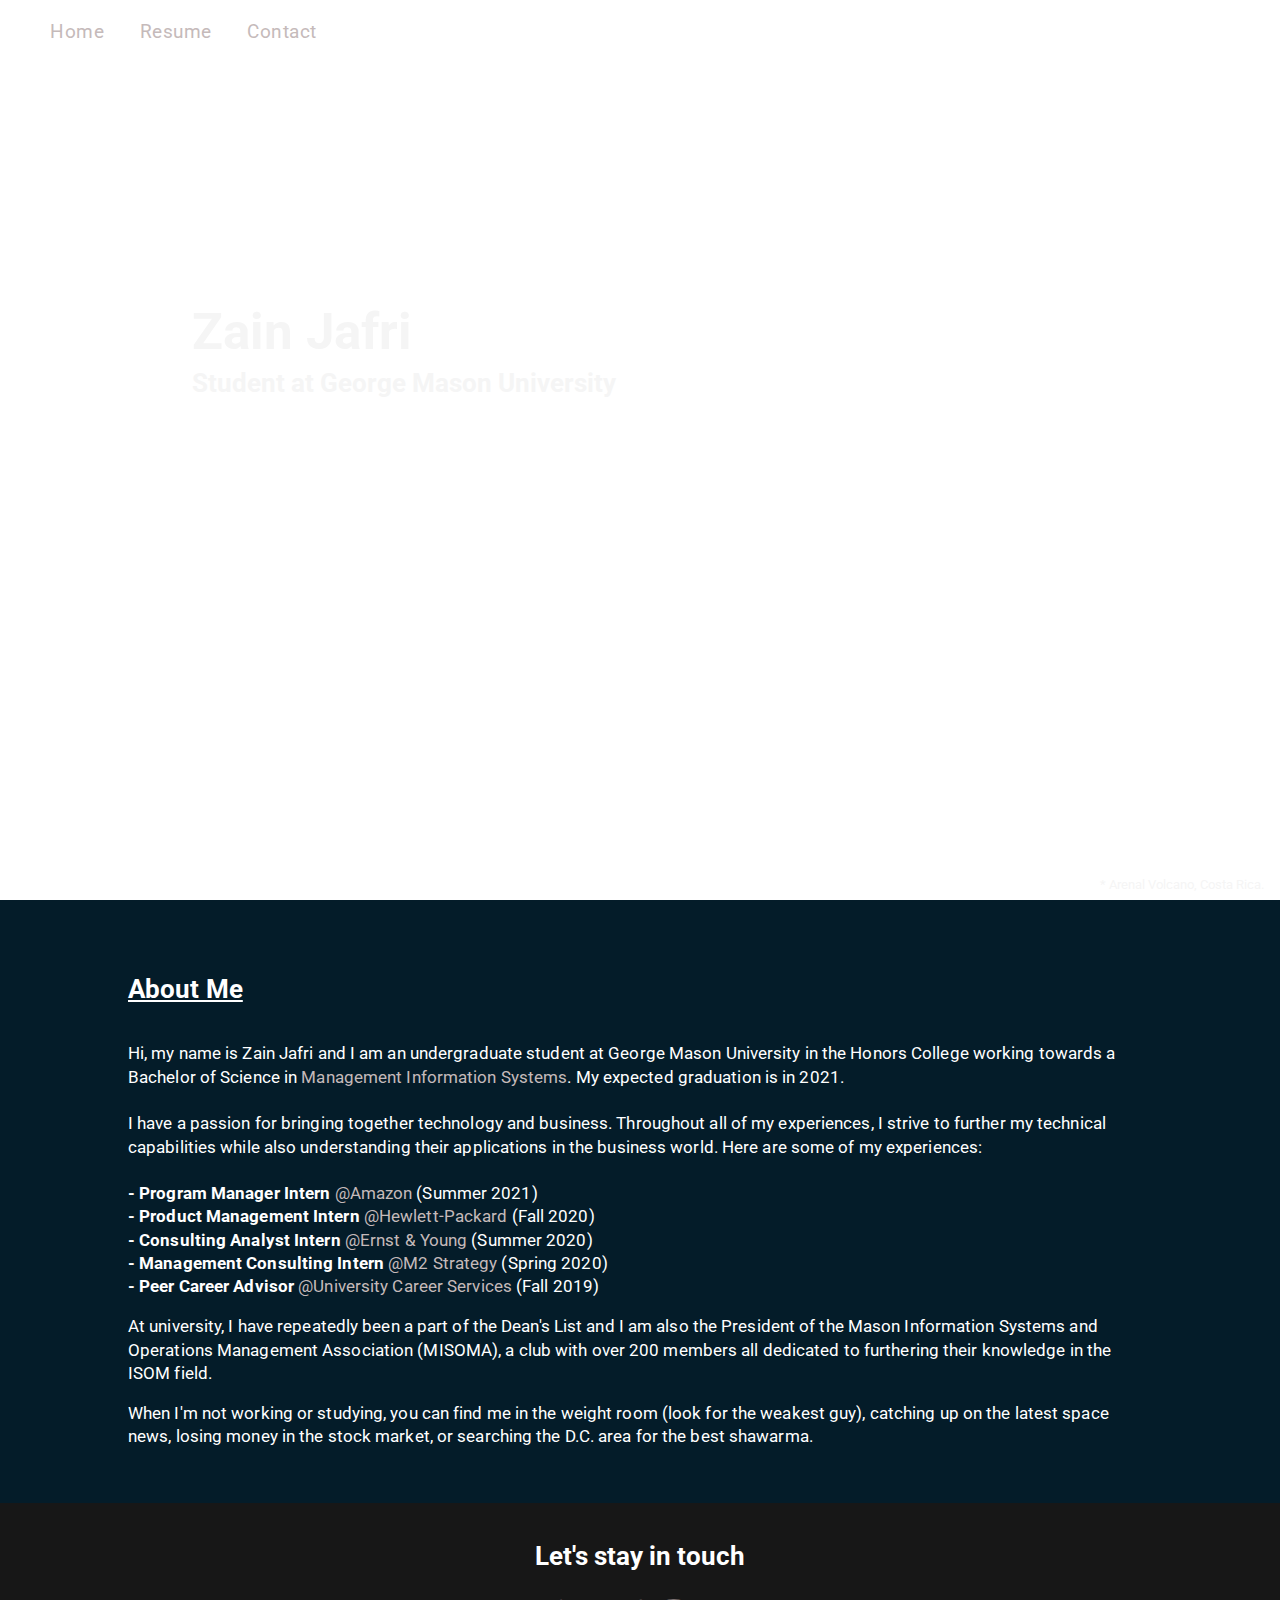
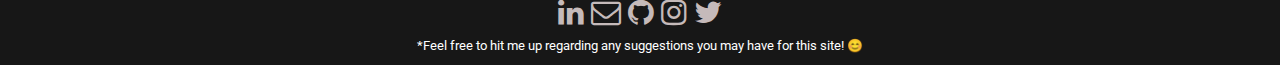
<file: index.html>
<!DOCTYPE html>
<html lang="en">
    <head>
        <meta charset="utf-8">
        <title>Zain Jafri - Personal Website</title>
        <meta name="viewport" content="width=device-width, initial-scale=1.0">
        <link rel="stylesheet" href="https://stackpath.bootstrapcdn.com/bootstrap/4.2.1/css/bootstrap.min.css" integrity="sha384-GJzZqFGwb1QTTN6wy59ffF1BuGJpLSa9DkKMp0DgiMDm4iYMj70gZWKYbI706tWS" crossorigin="anonymous">
        <link rel="stylesheet" href="style.css">

        <!-- Fonts and Icons-->
        <link href="https://fonts.googleapis.com/css2?family=Roboto&display=swap" rel="stylesheet">
        <link href="https://fonts.googleapis.com/css2?family=Nunito&display=swap" rel="stylesheet">
        <link rel="stylesheet" href="https://cdnjs.cloudflare.com/ajax/libs/font-awesome/4.7.0/css/font-awesome.min.css">
        <link rel="stylesheet" href="https://fonts.googleapis.com/icon?family=Material+Icons">

        <!-- Global site tag (gtag.js) - Google Analytics -->
        <script async src="https://www.googletagmanager.com/gtag/js?id=UA-167949963-1"></script>
        <script>
        window.dataLayer = window.dataLayer || [];
        function gtag(){dataLayer.push(arguments);}
        gtag('js', new Date());

        gtag('config', 'UA-167949963-1');
        </script>
    </head>
    <body>

        <div class="openPage">

            <header>
                <nav>
                    <ul>
                        <li><a href="index.html">Home</a></li>
                        <li><a href="./resume.pdf" target="_blank">Resume</a></li>
                        <!--<li><a href="schedule.html">Schedule</a></li>-->
                        <li><a href="contact.html">Contact</a></li>
                    </ul>
                </nav>
            </header>

            <div class="intro">
                <h3>Zain Jafri</h3>
                <h4>Student at George Mason University</h4>
            </div>
    
            <div class="location">
                 * Arenal Volcano, Costa Rica.
            </div>

        </div>


        <div class="aboutme">
            <h4><u>About Me</u></h4>
            <p>Hi, my name is Zain Jafri and I am an undergraduate student at George Mason University in the Honors College working towards a Bachelor of Science in <a href="https://business.gmu.edu/academic-departments/isom/" target="_blank">Management Information Systems</a>. My expected graduation is in 2021.
                <br><br>

                I have a passion for bringing together technology and business. Throughout all of my experiences, I strive to further my technical capabilities while also understanding their applications in the business world. Here are some of my experiences:
                <br>
                <br>
                <b>- Program Manager Intern </b><a href="https://www.aboutamazon.com" target="_blank">@Amazon </a>(Summer 2021)</li><br>
                <b>- Product Management Intern </b><a href="https://www8.hp.com/us/en/home.html" target="_blank">@Hewlett-Packard </a>(Fall 2020)</li><br>
                <b>- Consulting Analyst Intern </b><a href="https://www.ey.com/en_us" target="_blank">@Ernst & Young </a>(Summer 2020)</li><br>
                <b>- Management Consulting Intern </b><a href="https://www.m2strategy.com" target="_blank">@M2 Strategy</a> (Spring 2020)</li><br>
                <b>- Peer Career Advisor </b><a href="https://careers.gmu.edu/about/peer-career-advisor-program" target="_blank">@University Career Services</a> (Fall 2019)</li><br>

                <p>At university, I have repeatedly been a part of the Dean's List and I am also the President of the Mason Information Systems and Operations Management Association (MISOMA), a club with over 200 members all dedicated to furthering their knowledge in the ISOM field.</p>
                <p>When I'm not working or studying, you can find me in the weight room (look for the weakest guy), catching up on the latest space news, losing money in the stock market, or searching the D.C. area for the best shawarma.</p>
            </p>
        </div>

        <footer>
            <h4>Let's stay in touch</h4>
            <div class='icons'>
                <a href="https://www.linkedin.com/in/zainjaf/" target="_blank"><i class="fa fa-linkedin linkedin"></i></a>
                <a href="mailto:sjafri2@gmu.edu" class="mail"> <i class="fa fa-envelope-o envelope-o"></i><i class="fa fa-envelope-open-o envelope-open-o"></i></a>
                <a href="https://github.com/zainnjafri" target="_blank"><i class=" fa fa-github github"></i></a>
                <a href="https://www.instagram.com/zainnjafri/" target="_blank"><i class="fa fa-instagram instagram"></i></a>
                <a href="https://twitter.com/zainnjafri" target="_blank"><i class="fa fa-twitter twitter"></i></a>
            </div>
            <div class="endingMessage">
                *Feel free to hit me up regarding any suggestions you may have for this site! &#128522
            </div>
        </footer>
        <script src="https://code.jquery.com/jquery-3.5.1.slim.min.js" integrity="sha256-4+XzXVhsDmqanXGHaHvgh1gMQKX40OUvDEBTu8JcmNs=" crossorigin="anonymous"></script>
        <script src="https://stackpath.bootstrapcdn.com/bootstrap/4.2.1/js/bootstrap.min.js" integrity="sha384-B0UglyR+jN6CkvvICOB2joaf5I4l3gm9GU6Hc1og6Ls7i6U/mkkaduKaBhlAXv9k" crossorigin="anonymous"></script>
    </body>
</html>
</file>
<file: style.css>
/*index.html*/

.intro{
        color: whitesmoke;
        font-size: 50px;
        font-family: 'Roboto', sans-serif;
        padding-top: 17vw;
        padding-left: 15vw;
        line-height: 0.0;
}

.openPage {
    background-image: url("https://i.imgur.com/ZflMvYr.jpg");
    background-size: cover;
    height: 100vh;
    background-repeat: no-repeat;
    background-attachment: fixed;
    background-position: bottom;
 
}

h3 {
    font-size: 4vw;
}

h4 {
    font-size: 2vw;

}

h5 {
    font-size: 1.3vw;
    font-style: italic;
}

p {
    font-size: 1.3vw;
}

.aboutme {
    font-size: 40px;
    color: white;
    padding-top: 3vw;
    padding-bottom: 3vw;
    padding-left: 10vw;
    font-family: 'Roboto', sans-serif;
    padding-right: 10vw;
    line-height: 1.4;
    background-color: rgb(4, 28, 41);
    letter-spacing: .1px;
    
}

body {
    margin: 0;
}


.location {
    font-size: 1vw;
    color: whitesmoke;
    text-align: right;
    font-family: 'Roboto', sans-serif;
    position: absolute;
    bottom: 8px;
    right: 16px;
}


/*footer*/

footer {
    background-color: rgb(23, 23, 23);
    padding-top: 1vw;
    padding-bottom: 1vw;
    font-family: 'Roboto', sans-serif;
    text-align: center;
    font-size: 30px;
    color: white;
    line-height: 1vw;
}

.endingMessage {
    padding-top: 1vw;
    font-size: 1vw;
}

.mail:hover .envelope-o,
.mail .envelope-open-o {
    display: none;
    vertical-align: bottom;
}

.mail:hover .envelope-open-o {
    display: inline;
}

/*header/top nav*/
header {
    padding: 20px;
    padding-left: 50px;
}

ul {
    margin: 0;
    padding: 0;
    list-style: none;
    font-size: 1.5vw;
    color: white;
    font-family: 'Roboto', sans-serif;
    text-decoration: none;
    letter-spacing: .5px;
}

a:link {
    color: rgb(197, 186, 186);
    text-decoration: none;
}


a:visited {
    color: rgb(197, 186, 186);
    text-decoration: none;
}


a:hover {
    color: white;
}

a.active {
    color: white;
}

li {
    display: inline-block;
    margin-right: 30px;
}


/*Schedule*/

.schedulePage {
    background-image: url('https://i.imgur.com/hcRFxUW.jpg');
    background-size: cover;
    height: 100vh;
    background-repeat: no-repeat;
    background-attachment: fixed;
    background-position: center;
    overflow: auto;
    
}

.scheduleDescription {
    font-size: 40px;
    color: white;
    padding-top: 15px;
    padding-bottom: 50px;
    padding-left: 10vw;
    font-family: 'Roboto', sans-serif;
    padding-right: 10vw;
    line-height: 1.4;
}

table {
    border-spacing: 1vw;
    width: 100%;
}

th {
    font-size: 2vw;
    text-align: left;
    text-decoration: underline;
    height: 7vw;
    width: 33%;
}

td {
    font-size: 1.3vw;
    padding-right: 5px;
    line-height: 1.5vw;
    height: 1vw;
    
}

.courseName {
    font-size: 1vw;
    color: rgb(161, 161, 161);
}

.experience {
    color: rgb(74, 167, 62);
}

.jon {
    font-size: 1vw;
    color: whitesmoke;
    text-align: right;
    font-family: 'Roboto', sans-serif;
    position: absolute;
    bottom: 8px;
    right: 16px;
}

/*Contact Page*/

.contactPage {
    background-image: url("https://i.imgur.com/uVJI4B0.jpg");
    background-size: cover;
    height: 100vh;
    background-repeat: no-repeat;
    background-attachment: fixed;
    overflow: hidden;
    
}

.contactMe {
    font-size: 40px;
    color: white;
    padding-top: 30px;
    padding-bottom: 50px;
    padding-left: 10vw;
    font-family: 'Roboto', sans-serif;
    padding-right: 10vw;
    line-height: 1.4;
}

.zdenek {
    font-size: 1vw;
    color: whitesmoke;
    text-align: right;
    font-family: 'Roboto', sans-serif;
    position: absolute;
    bottom: 8px;
    right: 16px;
}

.contactMe .instagram {
    font-size: 2vw;
}

.contactMe .linkedin {
    font-size: 2vw;
}

.contactMail {
    font-size: 140%;
}

.contactMe .github {
    font-size: 2vw;
}

.contactMe .twitter {
    font-size: 2vw;
}

.contactMail:hover .envelope-o,
.contactMail .envelope-open-o {
    display: none;
    vertical-align: bottom;
}
.contactMail:hover .envelope-open-o {
    display: inline;
}

.contactMeIcons {
    width: 20vw;
}
</file>
